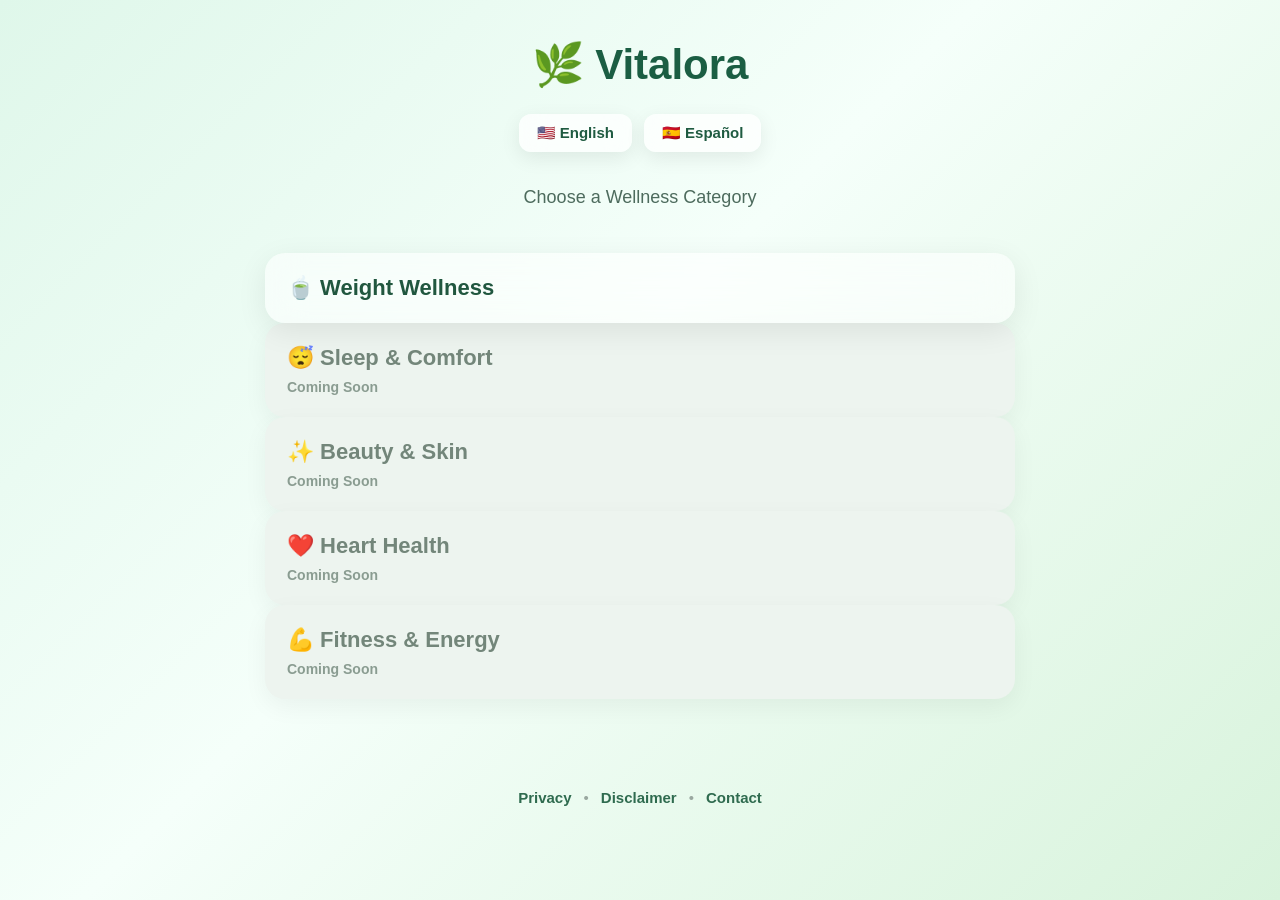
<file: index.html>
<!DOCTYPE html>
<html lang="en">
<head>
<meta charset="UTF-8">
<meta name="viewport" content="width=device-width, initial-scale=1.0">
<title>Vitalora</title>

<link rel="stylesheet" href="style.css">

</head>

<body>

<div class="container">

<h1 id="title">🌿 Vitalora</h1>

  <div class="language-switch">

<button id="enBtn">🇺🇸 English</button>

<button id="esBtn">🇪🇸 Español</button>

</div>
<p class="subtitle" id="subtitle">
Choose a Wellness Category
</p>

<div class="category">
<button class="accordion">

<span id="weightTitle">

🍵 Weight Wellness

</span>

</button>

<div class="panel">

<button class="accordion second">

<span id="matchaTitle">

🍵 Matcha Series

</span>

</button>

<div class="panel">

<p class="country-title" id="countryTitle">

View Available Countries

</p>

<a class="country-card"
href="https://uh7799a079uh.uewhbgfvds.cc/?target=-7EBNQCgQAAAd2JQUD-JQABQEBEREKEQkKEQ1CEQ0SAAF_YWRjb21ibwEx">

<span id="usaCountry">

🇺🇸 United States & Puerto Rico

</span>

<br>

<span id="usaProduct">

🍵 Matcha Suri

</span>

</a>

<a class="country-card"
href="https://uh7799a079uh.uewhbgfvds.cc/?target=-7EBNQCgQAAAd2JQUDBIQABQEBEREKEQkKEQ1CEQ0SAAF_YWRjb21ibwEx">

  <span id="mexicoCountry">

🇲🇽 México

</span>

<br>

<span id="mexicoProduct">

🍵 Matcha Suri

</span>

</a>

<a class="country-card"
href="https://uh7799a079uh.uewhbgfvds.cc/?target=-7EBNQCgQAAAd2JQUDsIEABQEBEREKEQkKEQ1CEQ0SAAF_YWRjb21ibwEx">

<span id="peruCountry">

🇵🇪 Perú

</span>

<br>

<span id="peruProduct">

🍵 Matcha Slim

</span>

</a>

</div>

</div>

</div>

<button class="disabled">
<span id="sleepTitle">

😴 Sleep & Comfort

</span>

<br>

<small id="coming1">

Coming Soon

</small>
</button>

<button class="disabled">
<span id="beautyTitle">

✨ Beauty & Skin

</span>

<br>

<small id="coming2">

Coming Soon

</small>
</button>

<button class="disabled">
<span id="heartTitle">

❤️ Heart Health

</span>

<br>

<small id="coming3">

Coming Soon

</small>
</button>

<button class="disabled">
<span id="fitnessTitle">

💪 Fitness & Energy

</span>

<br>

<small id="coming4">

Coming Soon

</small>
</button>

</div>

<script src="script.js?v=5"></script>
  
<footer class="footer">

<a href="pages/privacy.html">Privacy</a>

<span>•</span>

<a href="pages/disclaimer.html">Disclaimer</a>

<span>•</span>

<a href="pages/contact.html">Contact</a>

</footer>
</body>
</html>
</file>
<file: style.css>
*{
margin:0;
padding:0;
box-sizing:border-box;
}

body{

font-family:Arial,Helvetica,sans-serif;

background:
linear-gradient(135deg,#dff7ea 0%,#f5fffa 45%,#d8f3dc 100%);

min-height:100vh;

color:#1d3b2f;

padding:40px 20px;

}

.container{

max-width:750px;

margin:auto;

}

h1{

font-size:42px;

text-align:center;

margin-bottom:15px;

color:#1b5e43;

}

.subtitle{

text-align:center;

font-size:18px;

color:#4d6b5d;

margin-bottom:45px;

}

.category{

display:flex;

flex-direction:column;

gap:18px;

}

.accordion{

width:100%;

border:none;

cursor:pointer;

padding:22px;

font-size:22px;

font-weight:700;

border-radius:20px;

background:rgba(255,255,255,.55);

backdrop-filter:blur(18px);

-webkit-backdrop-filter:blur(18px);

box-shadow:

0 8px 30px rgba(0,0,0,.08);

transition:.30s;

color:#21573f;

text-align:left;

}

.accordion:hover{

transform:translateY(-2px);

box-shadow:

0 14px 35px rgba(0,0,0,.12);

}

.second{

margin-top:18px;

font-size:20px;

background:#eefbf3;

}

.panel{

display:none;

padding:12px 0 8px;

animation:fade .35s ease;

}

@keyframes fade{

from{

opacity:0;

transform:translateY(-8px);

}

to{

opacity:1;

transform:translateY(0);

}

}
.country-title{

font-size:18px;

font-weight:700;

color:#2b5d48;

margin:18px 0 20px;

}

.country-card{

display:block;

text-decoration:none;

background:rgba(255,255,255,.78);

border:1px solid rgba(255,255,255,.7);

border-radius:18px;

padding:18px 20px;

margin-bottom:16px;

color:#214c39;

font-size:20px;

font-weight:700;

transition:.28s;

box-shadow:

0 8px 24px rgba(0,0,0,.06);

}

.country-card span{

display:block;

margin-top:8px;

font-size:15px;

font-weight:600;

color:#4d6b5d;

}

.country-card:hover{

transform:translateY(-3px);

background:#ffffff;

box-shadow:

0 14px 35px rgba(0,0,0,.12);

}

.disabled{

width:100%;

padding:22px;

border:none;

border-radius:20px;

background:#edf4ef;

color:#73867a;

font-size:22px;

font-weight:700;

text-align:left;

cursor:not-allowed;

box-shadow:

0 8px 24px rgba(0,0,0,.05);

}

.disabled small{

display:block;

margin-top:8px;

font-size:14px;

font-weight:600;

color:#8a9c91;

}

.accordion.active{

background:#dff7ea;

  }
@media(max-width:768px){

body{

padding:24px 14px;

}

h1{

font-size:34px;

}

.subtitle{

font-size:16px;

margin-bottom:35px;

}

.accordion{

font-size:19px;

padding:18px;

}

.second{

font-size:18px;

}

.country-card{

font-size:18px;

padding:16px;

}

.country-card span{

font-size:14px;

}

.disabled{

font-size:19px;

padding:18px;

}

}

@media(max-width:480px){

.container{

max-width:100%;

}

h1{

font-size:30px;

}

.subtitle{

font-size:15px;

}

.accordion{

font-size:18px;

padding:16px;

border-radius:16px;

}

.country-card{

border-radius:16px;

font-size:17px;

}

.disabled{

font-size:18px;

border-radius:16px;

}

}

html{

scroll-behavior:smooth;

}

a{

-webkit-tap-highlight-color:transparent;

}

button{

-webkit-tap-highlight-color:transparent;

}

.country-card:active{

transform:scale(.98);

}

.accordion:active{

transform:scale(.99);

  }

.footer{

margin-top:60px;

display:flex;

justify-content:center;

align-items:center;

gap:12px;

flex-wrap:wrap;

font-size:15px;

color:#6b7d72;

padding:30px 10px;

}

.footer a{

text-decoration:none;

color:#2f6b4f;

font-weight:600;

transition:.25s;

}

.footer a:hover{

color:#15803d;

}

.footer span{

color:#9aa8a0;

}

.language-switch{

display:flex;

justify-content:center;

gap:12px;

margin:25px 0 35px;

flex-wrap:wrap;

}

.language-switch button{

border:none;

cursor:pointer;

padding:10px 18px;

border-radius:12px;

background:rgba(255,255,255,.75);

backdrop-filter:blur(12px);

-webkit-backdrop-filter:blur(12px);

font-size:15px;

font-weight:700;

color:#1f5b41;

box-shadow:0 6px 20px rgba(0,0,0,.08);

transition:.25s;

}

.language-switch button:hover{

transform:translateY(-2px);

background:#ffffff;

box-shadow:0 10px 24px rgba(0,0,0,.12);

}
</file>
